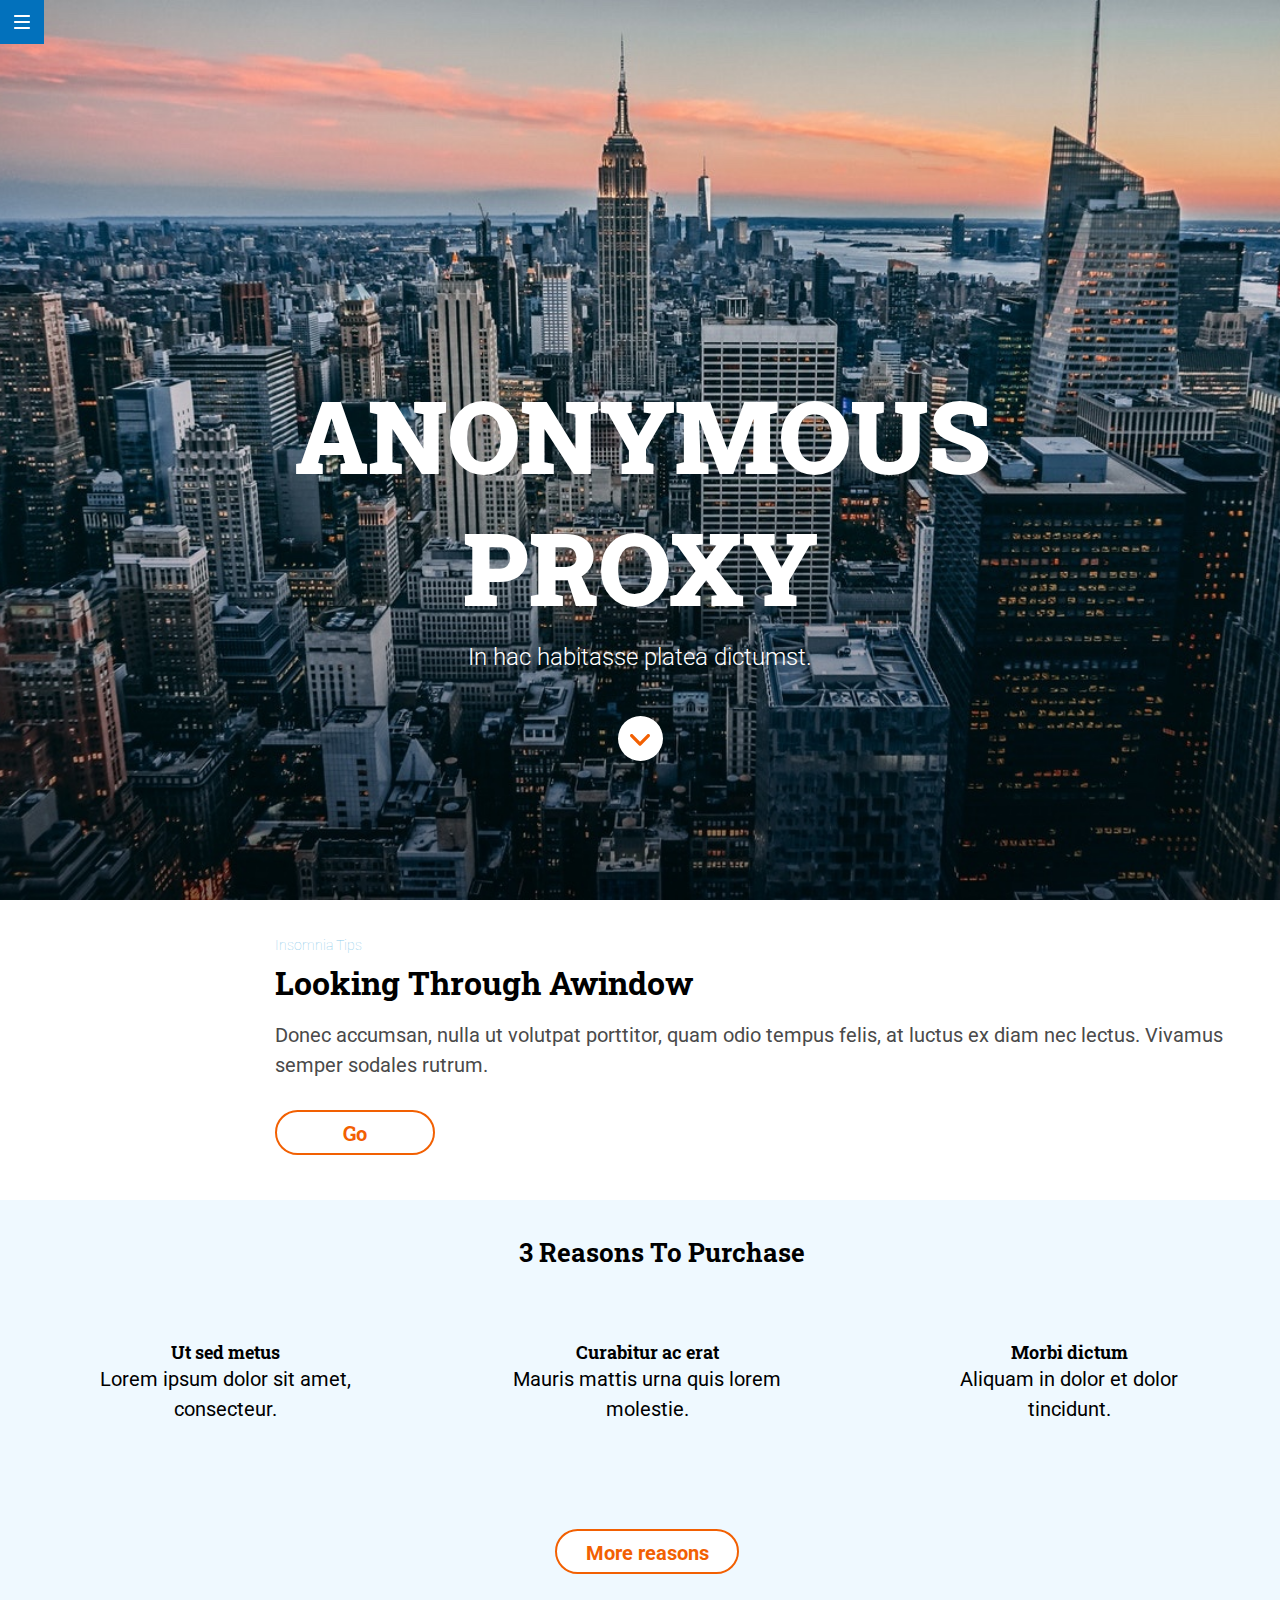
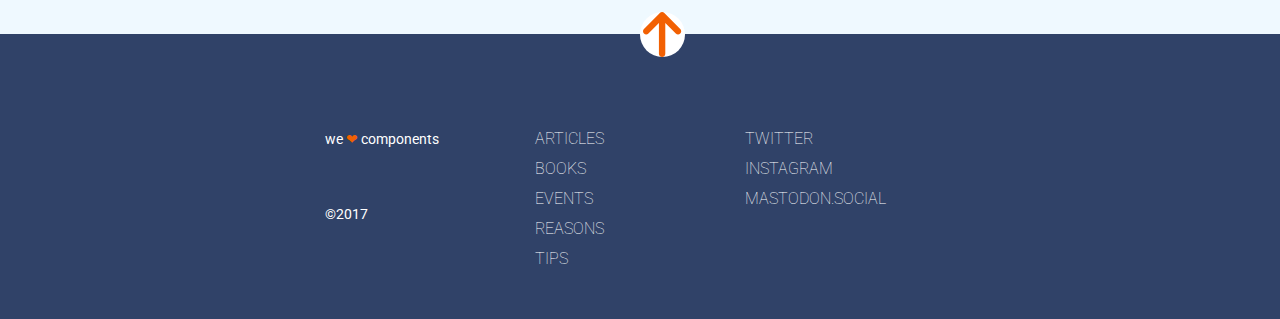
<file: docs/index.html>
<!DOCTYPE html>
<html lang="es">
    
    <head>
        <meta charset="UTF-8" />
        <meta name="viewport" content="width=device-width, initial-scale=1.0"
        />
        <title>Final evaluation module 1</title>
        <link href="https://fonts.googleapis.com/css?family=Roboto+Slab&display=swap"
        rel="stylesheet" />
        <link href="https://fonts.googleapis.com/css?family=Roboto:300,400,500,700,900&display=swap"
        rel="stylesheet" />
        <link rel="stylesheet" href="./assets/css/main.css" />
    </head>
    
    <body>
        <header class="hero">
            <nav> <a href="https://adalab.es/" target="_blank">

      <img class="hero--link-icon" src="./assets/images/ico-menu.svg" title="Enlace Adalab" alt="enlace la web de Adalab" />

    </a>
            </nav>
             <h1 class="hero--title">Anonymous <span class="proxy">proxy</span></h1>
             <h4 class="hero--subtitle">In hac habitasse platea dictumst.</h4>
            <div class="hero--arrow-box"> <a href="index.html#purchase">

      <img class="hero--arrow-btn" src="./assets/images/ico-scroll-down.svg" title="3 reasons to purchase" alt="go to section 3 reasons to purchase" />

    </a>
            </div>
        </header>
        <main>
            <section class="main-info">
                 <h5 class="main-info--title">Insomnia <span class="capitalize">tips</span></h5>
                 <h2 class="main-info--subtitle">Looking <span class="capitalize">through</span> <span class="capitalize">a</span><span class="capitalize">window</span></h2>
                <p class="main-info--text">Donec accumsan, nulla ut volutpat porttitor, quam odio tempus felis, at
                    luctus ex diam nec lectus. Vivamus semper sodales rutrum.</p>
                <button class="main-info--btn">Go</button>
            </section>
            <div id="purchase"></div>
            <section class="main-purchase">
                 <h2 class="main-purchase--title">3 Reasons <span class="capitalize">to</span> <span class="capitalize">purchase</span></h2>
                <div class="main-purchase--container">
                     <h4 class="main-purchase--name">Ut sed metus</h4>
                    <p class="main-purchase--text">Lorem ipsum dolor sit amet, consecteur.</p>
                </div>
                <div class="main-purchase--container">
                     <h4 class="main-purchase--name">Curabitur ac erat</h4>
                    <p class="main-purchase--text">Mauris mattis urna quis lorem molestie.</p>
                </div>
                <div class="main-purchase--container">
                     <h4 class="main-purchase--name">Morbi dictum</h4>
                    <p class="main-purchase--text">Aliquam in dolor et dolor tincidunt.</p>
                </div>
                <button class="main-purchase--btn">More reasons</button>
            </section>
        </main>
        <footer class="footer"> <a class="footer--arrow" href="index.html" alt="go to home-page"> <img class="footer--img" src="./assets/images/ico-arrow.svg" title="home-page" /></a>
            <section
            class="footer--section">
                <nav>
                    <ul class="footer--section__links-info">
                        <li><a class="footer--section__list-item" href="https://adalab.es/" alt="enlace a Adalab"
                            title="Articles">Articles</a>

                        </li>
                        <li><a class="footer--section__list-item" href="https://adalab.es/" alt="enlace a Adalab"
                            title="Books">Books</a>

                        </li>
                        <li><a class="footer--section__list-item" href="https://adalab.es/" alt="enlace a Adalab"
                            title="Events">Events</a>

                        </li>
                        <li><a class="footer--section__list-item" href="https://adalab.es/" alt="enlace a Adalab"
                            title="Reasons">Reasons</a>

                        </li>
                        <li><a class="footer--section__list-item" href="https://adalab.es/" alt="enlace a Adalab"
                            title="Tips">Tips</a>

                        </li>
                    </ul>
                </nav>
                <nav>
                    <ul class="footer--section__links-social">
                        <li><a class="footer--section__list-item" href="https://adalab.es/" alt="enlace a Adalab"
                            title="Twitter">Twitter</a>

                        </li>
                        <li><a class="footer--section__list-item" href="https://adalab.es/" alt="enlace a Adalab"
                            title="Instagram">Instagram</a>

                        </li>
                        <li><a class="footer--section__list-item" href="https://adalab.es/" alt="enlace a Adalab"
                            title="Mastodon.Social">Mastodon.Social</a>

                        </li>
                    </ul>
                </nav>
                <div class="footer--section__copy-right"> <span class="footer--section__copy-right--date">©2017</span> <small class="footer--section__copy-right--text">we <span class="footer--section__copy-right--heart"> ❤︎ </span>components</small>
                </div>
                </section>
        </footer>
    </body>

</html>
</file>
<file: docs/assets/css/main.css>
* {-webkit-box-sizing: border-box;box-sizing: border-box;margin: 0;padding: 0;}.hero {display: -webkit-box;display: -ms-flexbox;display: flex;-webkit-box-orient: vertical;-webkit-box-direction: normal;-ms-flex-direction: column;flex-direction: column;-webkit-box-pack: center;-ms-flex-pack: center;justify-content: center;-webkit-box-align: center;-ms-flex-align: center;align-items: center;-ms-flex-line-pack: center;align-content: center;background-image: url(../images/cover.jpg);background-repeat: no-repeat;background-size: cover;background-position: center;color: #fff;height: 100vh;width: 100%;}.hero--link-icon {background-color: #0271bc;padding: 15px 14px;position: fixed;top: 0;left: 0;width: 44px;height: 44px;z-index: 999;}.hero--title {margin-top: 230px;margin-bottom: 10px;text-transform: uppercase;font-size: 42px;font-family: "Roboto Slab";font-weight: 900;text-align: center;width: 320px;}.hero--subtitle {font-size: 16px;font-family: "Roboto";font-weight: 300;text-align: center;margin-bottom: 45px;}.hero--arrow-box {display: -webkit-box;display: -ms-flexbox;display: flex;position: relative;-webkit-box-pack: center;-ms-flex-pack: center;justify-content: center;-ms-flex-item-align: center;align-self: center;width: 45px;height: 45px;background-color: #fff;border-radius: 50%;}.hero--arrow-btn {text-align: center;margin-top: 18px;}.capitalize {text-transform: capitalize;}.main-info {position: relative;margin-left: 15px;margin-right: 15px;margin-top: 30px;}.main-info--title {height: 30px;font-family: "Roboto";color: #8ccbea;line-height: 30px;font-weight: lighter;font-size: 14px;}.main-info--subtitle {font-family: "Roboto Slab";font-weight: bolder;font-size: 24px;color: #000;line-height: 30px;height: 60px;width: 290px;}.main-info--text {font-family: "Roboto";font-size: 18px;line-height: 30px;color: #4a4a4a;}.main-info--btn {border: solid 2px #f26002;width: 76px;height: 45px;border-radius: 22.5px;background-color: #fff;color: #f26002;font-family: "Roboto Slab";font-weight: bolder;font-size: 20px;margin-top: 30px;margin-bottom: 45px;-webkit-transition: ease 2s;transition: ease 2s;}.main-info--btn:hover {background-color: #faa36d;}.main-purchase {background-color: #eff9ff;display: grid;grid-template-columns: 1fr;text-align: center;padding-top: 30px;color: #000;padding-bottom: 60px;padding-left: 15px;}.main-purchase--title {font-family: "Roboto Slab";font-size: 24px;font-weight: bolder;line-height: 30px;margin-bottom: 45px;}.main-purchase--container {padding-bottom: 45px;padding-left: 30px;padding-right: 30px;}.main-purchase--name {color: #000;font-size: 18px;font-family: "Roboto Slab";text-align: center;}.main-purchase--text {color: #000;font-size: 18px;font-family: "Roboto";line-height: 30px;text-align: center;padding: 0px 30px;}.main-purchase--btn {width: 184px;height: 45px;font-family: "Roboto";font-size: 20px;text-align: center;line-height: 45px;border-radius: 22.5px;color: #f26002;background-color: white;font-weight: bold;position: relative;margin: auto;margin-top: 20px;-webkit-transition: ease 2s;transition: ease 2s;border: solid 2px #f26002;}.main-purchase--btn:hover {font-size: 25px;width: 200px;color: #f26002;background-color: whitesmoke;}.footer {background-color: #304268;-webkit-animation-name: footeranimation;animation-name: footeranimation;-webkit-animation-duration: 5s;animation-duration: 5s;}.footer--arrow {top: -22px;position: relative;left: 50%;width: 45px;height: 45px;background-color: #fff;border-radius: 50%;display: -webkit-box;display: -ms-flexbox;display: flex;-webkit-box-pack: center;-ms-flex-pack: center;justify-content: center;}.footer--img {-webkit-animation-name: button;animation-name: button;-webkit-animation-duration: 3s;animation-duration: 3s;}.footer--section {display: -webkit-box;display: -ms-flexbox;display: flex;-webkit-box-orient: vertical;-webkit-box-direction: normal;-ms-flex-direction: column;flex-direction: column;-webkit-box-align: center;-ms-flex-align: center;align-items: center;}.footer--section__links-info {list-style: none;margin-top: 60px;line-height: 30px;font-size: 16px;font-family: "Roboto";font-weight: lighter;text-align: center;}.footer--section__list-item {text-decoration: none;color: white;text-transform: uppercase;}.footer--section__links-social {list-style: none;margin-top: 30px;line-height: 30px;font-size: 16px;font-family: "Roboto";font-weight: lighter;text-align: center;}.footer--section__copy-right {display: -webkit-box;display: -ms-flexbox;display: flex;text-align: center;margin-top: 30px;color: #fff;font-size: 14px;line-height: 30px;font-family: "Roboto";-webkit-box-orient: vertical;-webkit-box-direction: reverse;-ms-flex-direction: column-reverse;flex-direction: column-reverse;}.footer--section__copy-right--date {font-size: 14px;line-height: 30px;}.footer--section__copy-right--text {font-size: 14px;line-height: 30px;margin-bottom: 45px;}.footer--section__copy-right--heart {color: #f26002;}@media all and (min-width: 768px) {.hero--title {font-size: 80px;width: 690px;}.hero--subtitle {font-size: 24px;}.main-info--subtitle {width: 680px;font-size: 26px;line-height: 45px;}.main-info--text {font-size: 20px;}.main-info--btn {width: 91px;}.main-purchase {grid-template-columns: 1fr 1fr 1fr;row-gap: 20px;}.main-purchase--title {grid-column: 1/4;grid-row: 1/2;font-size: 26px;line-height: 45px;margin-left: 30px;}.main-purchase--text {font-size: 20px;}.main-purchase--container {grid-column: span 1;grid-row: 2/3;}.main-purchase--btn {grid-column: 1/4;grid-row: 3/4;-webkit-box-pack: center;-ms-flex-pack: center;justify-content: center;margin-top: 40px;}.footer--arrow {visibility: visible;}.footer--section {-webkit-box-orient: horizontal;-webkit-box-direction: normal;-ms-flex-direction: row;flex-direction: row;-webkit-box-align: start;-ms-flex-align: start;align-items: flex-start;-webkit-box-pack: justify;-ms-flex-pack: justify;justify-content: space-between;-ms-flex-line-pack: start;align-content: flex-start;padding: 45px 39px;}.footer--section__links-info {margin-top: 0px;text-align: left;width: 210px;-webkit-box-ordinal-group: 6;-ms-flex-order: 5;order: 5;}.footer--section__links-social {margin-top: 0px;text-align: left;width: 210px;-webkit-box-ordinal-group: 1;-ms-flex-order: 0;order: 0;}.footer--section__copy-right {margin-top: 0px;width: 210px;text-align: left;-webkit-box-ordinal-group: -2;-ms-flex-order: -3;order: -3;}}@media all and (min-width: 1200px) {.hero {background-position: top;}.hero--title {font-size: 100px;}.hero--subtitle {font-size: 24px;}.main-info {margin-left: 275px;}.main-info--info {font-size: 16px;}.main-info--subtitle {font-size: 32px;}.main-info--btn {width: 160px;}--text {font-size: 20px;}.footer--section {-webkit-box-pack: center;-ms-flex-pack: center;justify-content: center;}}@-webkit-keyframes footeranimation {from {background-color: #7b9de6;}to {background-color: #304268;}}@keyframes footeranimation {from {background-color: #7b9de6;}to {background-color: #304268;}}@-webkit-keyframes button {from {width: 21;height: 45px;}to {width: 26px;height: 50px;}}@keyframes button {from {width: 21;height: 45px;}to {width: 26px;height: 50px;}}
</file>
